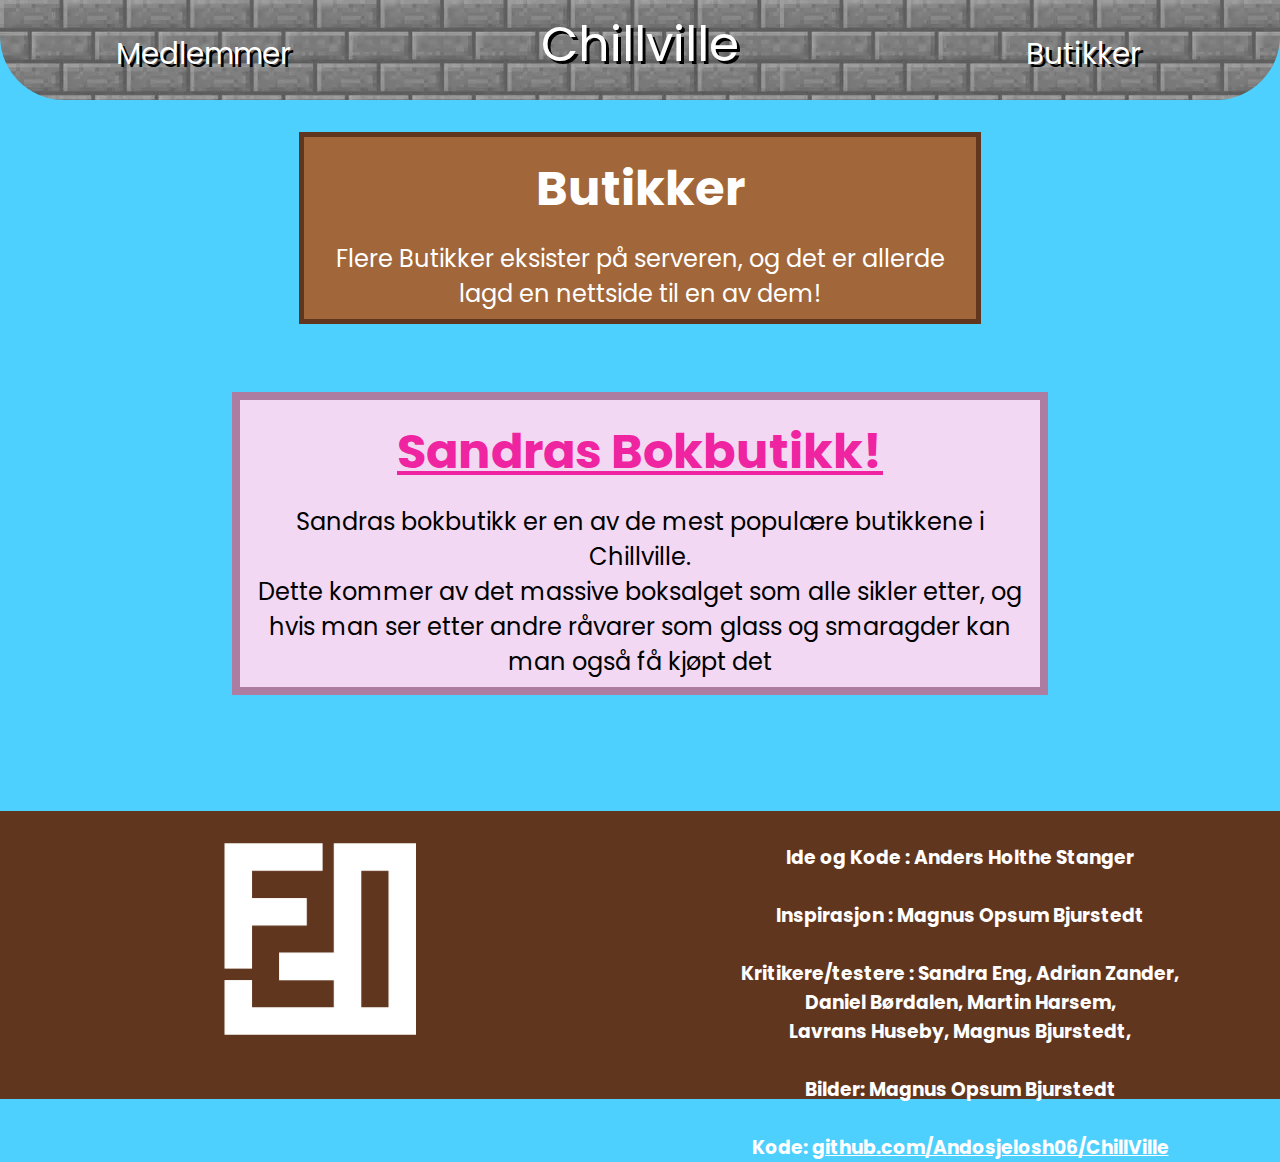
<file: butikker.html>
<!DOCTYPE html>
<html lang="en">
    <head>
        <meta charset="UTF-8">
        <meta http-equiv="X-UA-Compatible" content="IE=edge">
        <meta name="viewport" content="width=device-width, initial-scale=1.0">
        <title>Document</title>
        <link rel="stylesheet" href="players.css">
        <link rel="preconnect" href="https://fonts.googleapis.com">
        <link rel="preconnect" href="https://fonts.gstatic.com" crossorigin>
        <link href="https://fonts.googleapis.com/css2?family=Poppins:wght@1,300&display=swap" rel="stylesheet">
        <link href="https://fonts.googleapis.com/css2?family=Bellefair&display=swap" rel="stylesheet">
        </head>
    <body>
        <header>
            <div class="navbar">
                <div class="item"><a href="players.html">Medlemmer</a></div>
                <div class="mainItem"><a href="Index.html" class="stor">Chillville</a></div>
                <div class="item"><a href="butikker.html">Butikker</a></div>
            </div>
        </header>
        <main>
            <div class="tekst" id="om-server">
                <h2>Butikker</h2>
                <p>
                    Flere Butikker eksister på serveren, og det er allerde lagd en nettside til en av dem!
                </p>
            </div><br><br>
            <div class="butikk" id="om-server">
                <h2><a href="https://github.com/Zandra7/Nettbutikk" id="butikklenke">Sandras Bokbutikk!</a></h2>
                <p id="svart">
                    Sandras bokbutikk er en av de mest populære butikkene i Chillville. <br>
                    Dette kommer av det massive boksalget som alle sikler etter, og
                    hvis man ser etter andre råvarer som glass og smaragder kan man også få kjøpt det
                </p>
            </div><br><br>
            
        </main>
        <footer>
            <div class="bunn">
                <div class="icon"><img id="f21" src="bilder/1x/Asset 2.png" alt=""></div>
                <div class="credits">
                    <h3>
                        Ide og Kode : Anders Holthe Stanger<br><br>
                        Inspirasjon : Magnus Opsum Bjurstedt<br><br>
                        Kritikere/testere : Sandra Eng, Adrian Zander,<br> 
                        Daniel Børdalen, Martin Harsem,<br>
                        Lavrans Huseby, Magnus Bjurstedt,<br><br>
                        Bilder: Magnus Opsum Bjurstedt<br><br>
                        Kode: <a href="https://github.com/Andosjelosh06/ChillVille" id="Andosjelosh06">github.com/Andosjelosh06/ChillVille</a>
                    </h3>
                </div>
            </div>
        </footer>
    </body>
</html>
</file>
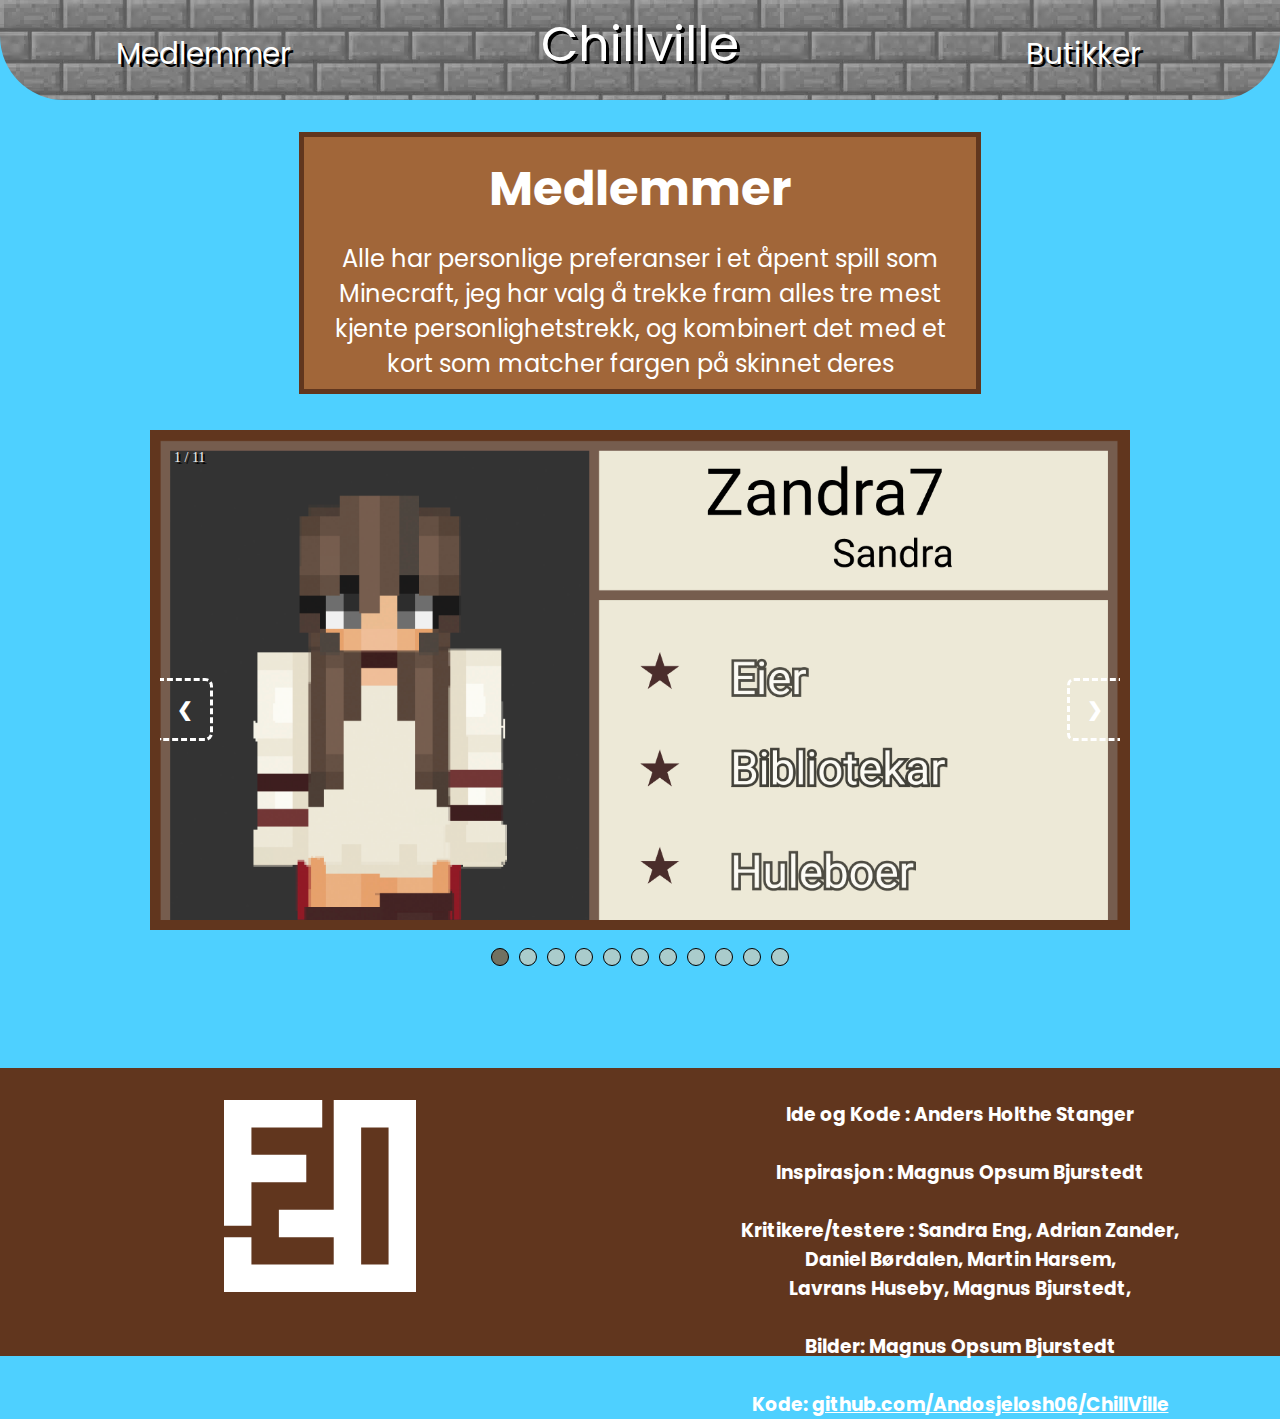
<file: players.html>
<!DOCTYPE html>
<html lang="en">
<head>
    <meta charset="UTF-8">
    <meta http-equiv="X-UA-Compatible" content="IE=edge">
    <meta name="viewport" content="width=device-width, initial-scale=1.0">
    <title>Document</title>
    <link rel="stylesheet" href="players.css">
    <link rel="preconnect" href="https://fonts.googleapis.com">
    <link rel="preconnect" href="https://fonts.gstatic.com" crossorigin>
    <link href="https://fonts.googleapis.com/css2?family=Poppins:wght@1,300&display=swap" rel="stylesheet">
</head>
    <body>
        <header>
            <div class="navbar">
                <div class="item"><a href="players.html">Medlemmer</a></div>
                <div class="mainItem"><a href="Index.html">Chillville</a></div>
                <div class="item"><a href="butikker.html">Butikker</a></div>
            </div>
        </header>
        <main>
            <div class="tekst" id="om-server">
                <h2>Medlemmer</h2>
                <p>
                    Alle har personlige preferanser i et åpent spill som Minecraft,
                    jeg har valg å trekke fram alles tre mest kjente personlighetstrekk, 
                    og kombinert det med et kort som matcher fargen på skinnet deres
                </p>
            </div><br><br>
             <!-- Bilde-Karusell -->
             <div class="slideshow-container fade" id="karusell">

                <div class="Containers">
                    <div class="MessageInfo">1 / 11</div>
                    <img src="bilder/medlemmer/sandra.png" style="width:100%">
                </div>
            
                <div class="Containers">
                    <div class="MessageInfo">2 / 11</div>
                    <img src="bilder/medlemmer/anders.png" style="width:100%">
                </div>

                <div class="Containers">
                    <div class="MessageInfo">3 / 11</div>
                    <img src="bilder/medlemmer/magnus.png" style="width:100%">
                </div>

                <div class="Containers">
                    <div class="MessageInfo">4 / 11</div>
                    <img src="bilder/medlemmer/adrian.png" style="width:100%">
                </div>

                <div class="Containers">
                    <div class="MessageInfo">5 / 11</div>
                    <img src="bilder/medlemmer/noah.png" style="width:100%">
                </div>

                <div class="Containers">
                    <div class="MessageInfo">6 / 11</div>
                    <img src="bilder/medlemmer/lavrans.png" style="width:100%">
                </div>

                <div class="Containers">
                    <div class="MessageInfo">7 / 11</div>
                    <img src="bilder/medlemmer/daniel.png" style="width:100%">
                </div>

                <div class="Containers">
                    <div class="MessageInfo">8 / 11</div>
                    <img src="bilder/medlemmer/jan_filip.png" style="width:100%">
                </div>

                <div class="Containers">
                    <div class="MessageInfo">9 / 11</div>
                    <img src="bilder/medlemmer/martin.png" style="width:100%">
                </div>

                <div class="Containers">
                    <div class="MessageInfo">10 / 11</div>
                    <img src="bilder/medlemmer/lucas.png" style="width:100%">
                </div>

                <div class="Containers">
                    <div class="MessageInfo">11 / 11</div>
                    <img src="bilder/medlemmer/07.png" style="width:100%">
                </div>
            
                <!-- knappene -->
                <a class="Back" onclick="plusSlides(-1)">&#10094;</a>
                <a class="forward" onclick="plusSlides(1)">&#10095;</a>
            </div>
            <br>
            
            <!-- Bunn-Dotter -->
            <div style="text-align:center">
                <span class="dots" onclick="currentSlide(1)"></span>
                <span class="dots" onclick="currentSlide(2)"></span>
                <span class="dots" onclick="currentSlide(3)"></span>
                <span class="dots" onclick="currentSlide(4)"></span>
                <span class="dots" onclick="currentSlide(5)"></span>
                <span class="dots" onclick="currentSlide(6)"></span>
                <span class="dots" onclick="currentSlide(7)"></span>
                <span class="dots" onclick="currentSlide(8)"></span>
                <span class="dots" onclick="currentSlide(9)"></span>
                <span class="dots" onclick="currentSlide(10)"></span>
                <span class="dots" onclick="currentSlide(11)"></span>
            </div> 
            <!-- ferdig Bilde-Karusell --><br>     
        </main>
        <footer>
            <div class="bunn">
                <div class="icon"><img id="f21" src="bilder/1x/SVG/Asset 1.svg" alt=""></div>
                <div class="credits">
                    <h3>
                        Ide og Kode : Anders Holthe Stanger<br><br>
                        Inspirasjon : Magnus Opsum Bjurstedt<br><br>
                        Kritikere/testere : Sandra Eng, Adrian Zander,<br> 
                        Daniel Børdalen, Martin Harsem,<br>
                        Lavrans Huseby, Magnus Bjurstedt,<br><br>
                        Bilder: Magnus Opsum Bjurstedt<br><br>
                        Kode: <a href="https://github.com/Andosjelosh06/ChillVille" id="Andosjelosh06">github.com/Andosjelosh06/ChillVille</a>
                    </h3>
                </div>
            </div>
        </footer>
        <script src="script.js"></script>
    </body>
</html>
</file>
<file: players.css>
*, *::before, *::after {
  margin: 0;
  padding: 0;
}
html {
  background-color: #4ED0FF;
}
a {
  text-decoration: none;
  color: white
}
h1 {
font-family: 'Poppins', sans-serif;
text-align: center; 
font-size: 7rem;
color: white; 
}
h2 {
  padding-bottom: 1rem;
  font-size: 3rem;
  font-family: 'Poppins', sans-serif;
}
h3 {
  font-family: 'poppins', sans-serif;
}
p {
  /* padding: 4% 10% 10% 10%; */
  color: #fff;
  font-size: 1.5rem;
  text-align: center;
  font-family: 'Poppins', sans-serif;
}
.navbar {
  display: flex;
  justify-content: space-around;
  color: white;
  text-shadow: 3px 3px black;
  font-family: roboto;
  background-color: lightgrey;
  border-radius: 0rem 0rem 4rem 4rem;
  background-image: url(bilder/steinbrikker.webp);
  font-family: 'Poppins', sans-serif;
}
.mainItem {
  padding-inline-start: 2rem;
  padding-inline-end: 2rem;
  margin-block-start: 0.5rem;
  margin-block-end: 0.7rem;
  text-decoration: none;
  font-size: 3.8vw; 
}
.item {
  padding: 2rem 0rem 1.5rem 0rem;
  text-decoration: none;
  font-size: 2.3vw;
  min-width: 10rem;
  max-width: 10rem;
  text-align: center;
}
header {
  background-color: #4ED0FF;
}
main {
  background-color: #4ED0FF;
}
.tekst {
  display: flex;
  flex-direction: column;
  width: 50%;
  margin: auto;
  margin-block-start: 2rem;
  padding-top: 1rem;
  padding-block-end: 0.5rem;
  padding-inline: 1rem;
  text-align: center; 
  background-color: #A16639;   
  border: solid 5px #61361E;
  color: white;
  font-size: 3rem;
}
.butikk {
  display: flex;
  flex-direction: column;
  width: 60%;
  margin: auto;
  margin-block-start: 2rem;
  padding-top: 1rem;
  padding-block-end: 0.5rem;
  padding-inline: 1rem;
  text-align: center; 
  background-color: #F2D8F2;   
  border: solid 8px #AC7DA0;
  color: black;
  font-size: 3rem;
}
/* Slideshow container */
.slideshow-container {
  max-width: 60rem;
  max-height: 30rem;
  position: relative;
  margin: auto;
  border: solid 10px #61361E;
  overflow: hidden;
  object-fit: contain;
} 
/* Make the images invisible by default */
.Containers {
  display: none;
}
/* forward & Back buttons */
.Back, .forward {
  cursor: pointer;
  position: absolute;
  top: 55%;
  width: auto;
  margin-top: -23px;
  padding: 17px;
  color: rgb(255, 255, 255);
  outline-style: dashed;
  outline-color: white;
  font-weight: bold;
  font-size: 19px;
  transition: 0.4s ease;
  border-radius: 0 5px 5px 0;
  user-select: none;
}
/* Place the "forward button" to the right */
.forward {
  right: 0;
  top: 55%;
  border-radius: 4px 0 0 4px;
}
/*when the user hovers,add a black background with some little opacity */
.Back:hover, .forward:hover {
    background-color: rgba(0,0,0,0.8);
} 
/* Worknumbering (1/3 etc) */
.MessageInfo {
  color: #f2f2f3;
  text-shadow: 2px 2px black;
  font-size: 14px;
  padding: 10px 14px;
  position: absolute;
  top: 0;
}
/* The circles or bullets and indicators */
.dots {
  cursor: pointer;
  height: 16px;
  width: 16px;
  margin: 0 3px;
  background-color: #acc;
  border: solid 1px black;
  border-radius: 50%;
  display: inline-block;
  transition: background-color 0.5s ease;
} 
.enable, .dots:hover {
  background-color: #717161;
}
/* Faint animation */
.fade {
  -webkit-animation-name: fade;
  -webkit-animation-duration: 3.4s;
  animation-name: fade;
  animation-duration: 3.4s;
  }
@-webkit-keyframes fade {
  from {opacity: .5}
  to {opacity: 2}
}
@keyframes fade {
  from {opacity: .5}
  to {opacity: 2}
}
.bilder {
  margin-block-end: 3rem;
}
.start {  
  display: grid;
  grid-template-columns: 1.1fr 0.9fr;
  grid-template-rows: 1fr 1fr 1fr;
  grid-auto-columns: 1fr;
  grid-auto-rows: 1fr;
  gap: 10px 10px;
  grid-auto-flow: row;
  grid-template-areas:
    "bilde navn"
    "bilde info"
    "bilde info";
}
.bilde { 
  grid-area: bilde; 
}
.navn { 
  grid-area: navn; 
}
.info { 
  grid-area: info; 
}
#f21 {
  height: 15vw;
}
#svart {
  color: #000;
  font-family: 'poppins', sans-serif;
}
#Andosjelosh06 {
  text-decoration: underline;
}
#butikklenke {
  text-decoration:underline;
  color: #EF24A1;
}
.bunn {
  display: flex;
  margin-block-start: 5rem;
  height: 18rem;
  background-color: #61361E;
}
.credits {
  width: 50%;
  padding-block-start: 2rem;
  /* padding-inline: 2rem; */
  color: white;
  text-align: center;
}
.icon {
  width: 50%;
  padding-block-start: 2rem;
  /* padding-inline: 2rem; */
  color: white;
  text-align: center;
}
button {
  margin-block: 1.5rem;
  height: 5rem;
  font-size: 3rem;
  font-family: 'Poppins', sans-serif;
}
.bokbutikk {
  border: solid 6px #61361E;
  background-color: #EF24A1;
  color: #ffffff;
  padding-inline: 1rem;
  font-family: bellefair;
  margin-inline: 1rem;
}
.dosj {
  border: solid 6px #61361E;
  background-color: white;
  color: black;
  padding-inline: 1rem;
  font-family: 'Poppins', sans-serif;
  margin-inline: 3rem;
}
.sandra { 
  grid-area: sandra;
  background-color: #A16639; 
  border: solid 8px #61361E;
  margin-inline: 3rem;
}
/* .butikk {
  display: flex;
  flex-direction: column;
  text-align: center;
  justify-content: center;
  margin-inline: 3rem;
} */
.butikk2 { 
  grid-area: butikk2; 
  background-color: #A16639; 
  border: solid 8px #61361E;
  margin-inline: 3rem;
}
@media only screen and (max-width: 780px) {
  h3 {
    font-size: 1rem;
  }
  .mainItem {
    font-size: 5vw; 
  }
}
@media screen and (max-width: 600px) {
  .item {
      padding: 1rem 0rem 0.75rem 0rem;
      font-size: 1.4rem;
  }
  h3 {
      font-size: 0.9rem;
  }
  
  #f21 {
    height: 7rem;
  } 
  .mainItem {
    font-size: 6vw; 
  }
}
</file>
